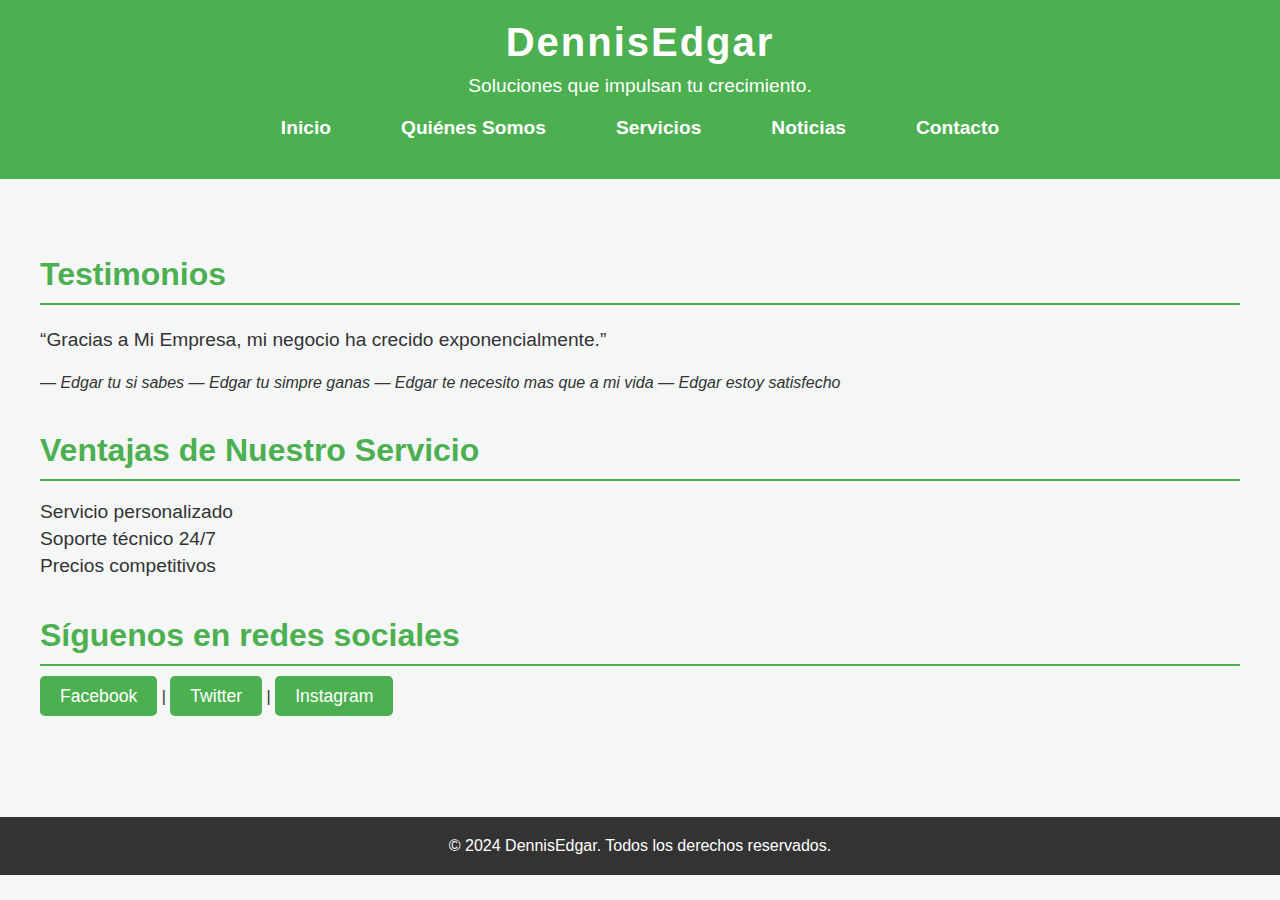
<file: templates/index.html>
<!DOCTYPE html>
<html lang="es">
<head>
    <meta charset="UTF-8">
    <meta name="viewport" content="width=device-width, initial-scale=1.0">
    <title>Inicio</title>
    <link rel="stylesheet" href="/static/css/style.css">
</head>
<body>
    <header>
        <h1>DennisEdgar</h1>
        <p>Soluciones que impulsan tu crecimiento.</p>
        <nav>
            <ul>
                <li><a href="/">Inicio</a></li>
                <li><a href="/quienes_somos">Quiénes Somos</a></li>
                <li><a href="/servicios">Servicios</a></li>
                <li><a href="/noticias">Noticias</a></li>
                <li><a href="/contacto">Contacto</a></li>
            </ul>
        </nav>
    </header>
    <main>
        <section>
            <h2>Testimonios</h2>
            <div class="testimonial">
                <p>“Gracias a Mi Empresa, mi negocio ha crecido exponencialmente.”</p>
                <cite>— Edgar tu si sabes</cite>
                <cite>— Edgar tu simpre ganas</cite>
                <cite>— Edgar te necesito mas que a mi vida</cite>
                <cite>— Edgar estoy satisfecho</cite>
            </div>
        </section>
        <section>
            <h2>Ventajas de Nuestro Servicio</h2>
            <ul>
                <li>Servicio personalizado</li>
                <li>Soporte técnico 24/7</li>
                <li>Precios competitivos</li>
            </ul>
        </section>
        <section>
            <h2>Síguenos en redes sociales</h2>
            <a href="#">Facebook</a> | <a href="#">Twitter</a> | <a href="#">Instagram</a>
        </section>
    </main>
    <footer>
        <p>&copy; 2024 DennisEdgar. Todos los derechos reservados.</p>
    </footer>
</body>
</html>
</file>
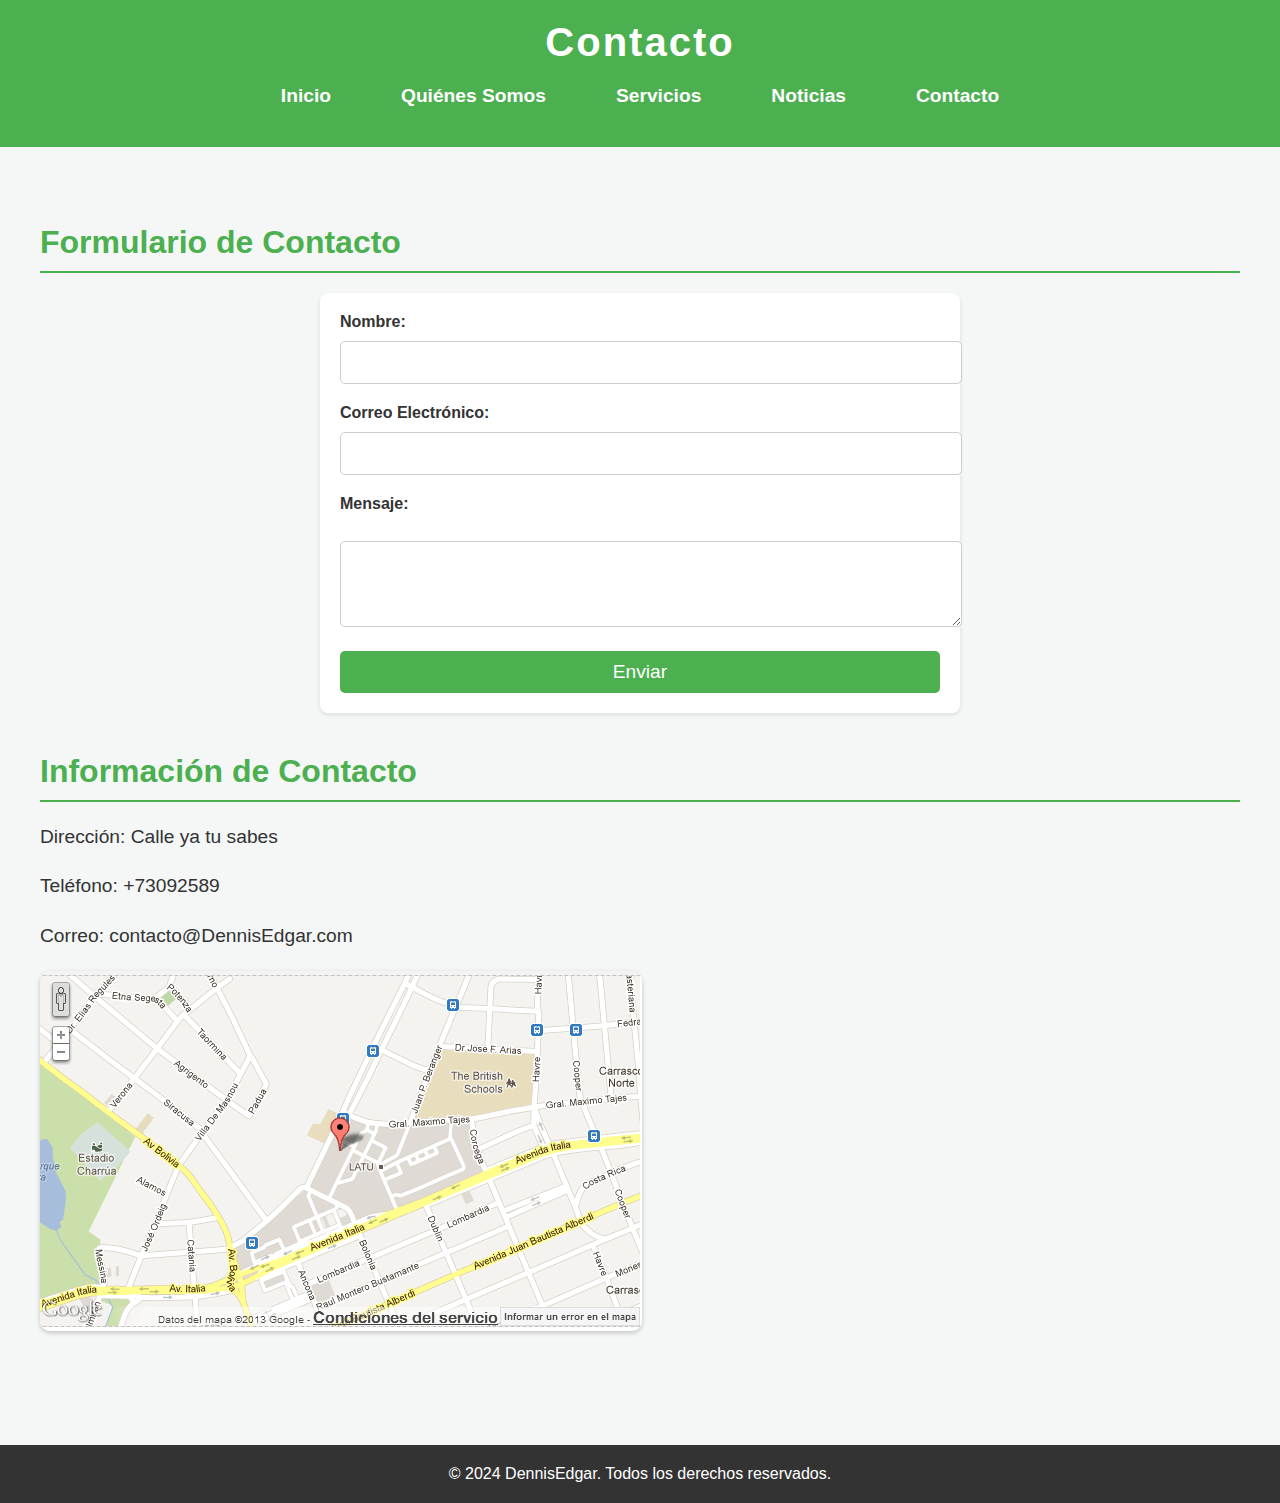
<file: templates/contacto.html>
<!DOCTYPE html>
<html lang="es">
<head>
    <meta charset="UTF-8">
    <meta name="viewport" content="width=device-width, initial-scale=1.0">
    <title>Contacto</title>
    <link rel="stylesheet" href="/static/css/style.css">
</head>
<body>
    <header>
        <h1>Contacto</h1>
        <nav>
            <ul>
                <li><a href="/">Inicio</a></li>
                <li><a href="/quienes_somos">Quiénes Somos</a></li>
                <li><a href="/servicios">Servicios</a></li>
                <li><a href="/noticias">Noticias</a></li>
                <li><a href="/contacto">Contacto</a></li>
            </ul>
        </nav>
    </header>
    <main>
        <section>
            <h2>Formulario de Contacto</h2>
            <form method="POST">
                <label for="nombre">Nombre:</label>
                <input type="text" id="nombre" name="nombre" required><br>
                <label for="correo">Correo Electrónico:</label>
                <input type="email" id="correo" name="correo" required><br>
                <label for="mensaje">Mensaje:</label><br>
                <textarea id="mensaje" name="mensaje" rows="4" required></textarea><br>
                <button type="submit">Enviar</button>
            </form>
        </section>
        <section>
            <h2>Información de Contacto</h2>
            <p>Dirección: Calle ya tu sabes</p>
            <p>Teléfono: +73092589</p>
            <p>Correo: contacto@DennisEdgar.com</p>
            <img src="/static/img/mapa.jpg" alt="Mapa de la ubicación">
        </section>
    </main>
    <footer>
        <p>&copy; 2024 DennisEdgar. Todos los derechos reservados.</p>
    </footer>
</body>
</html>
</file>
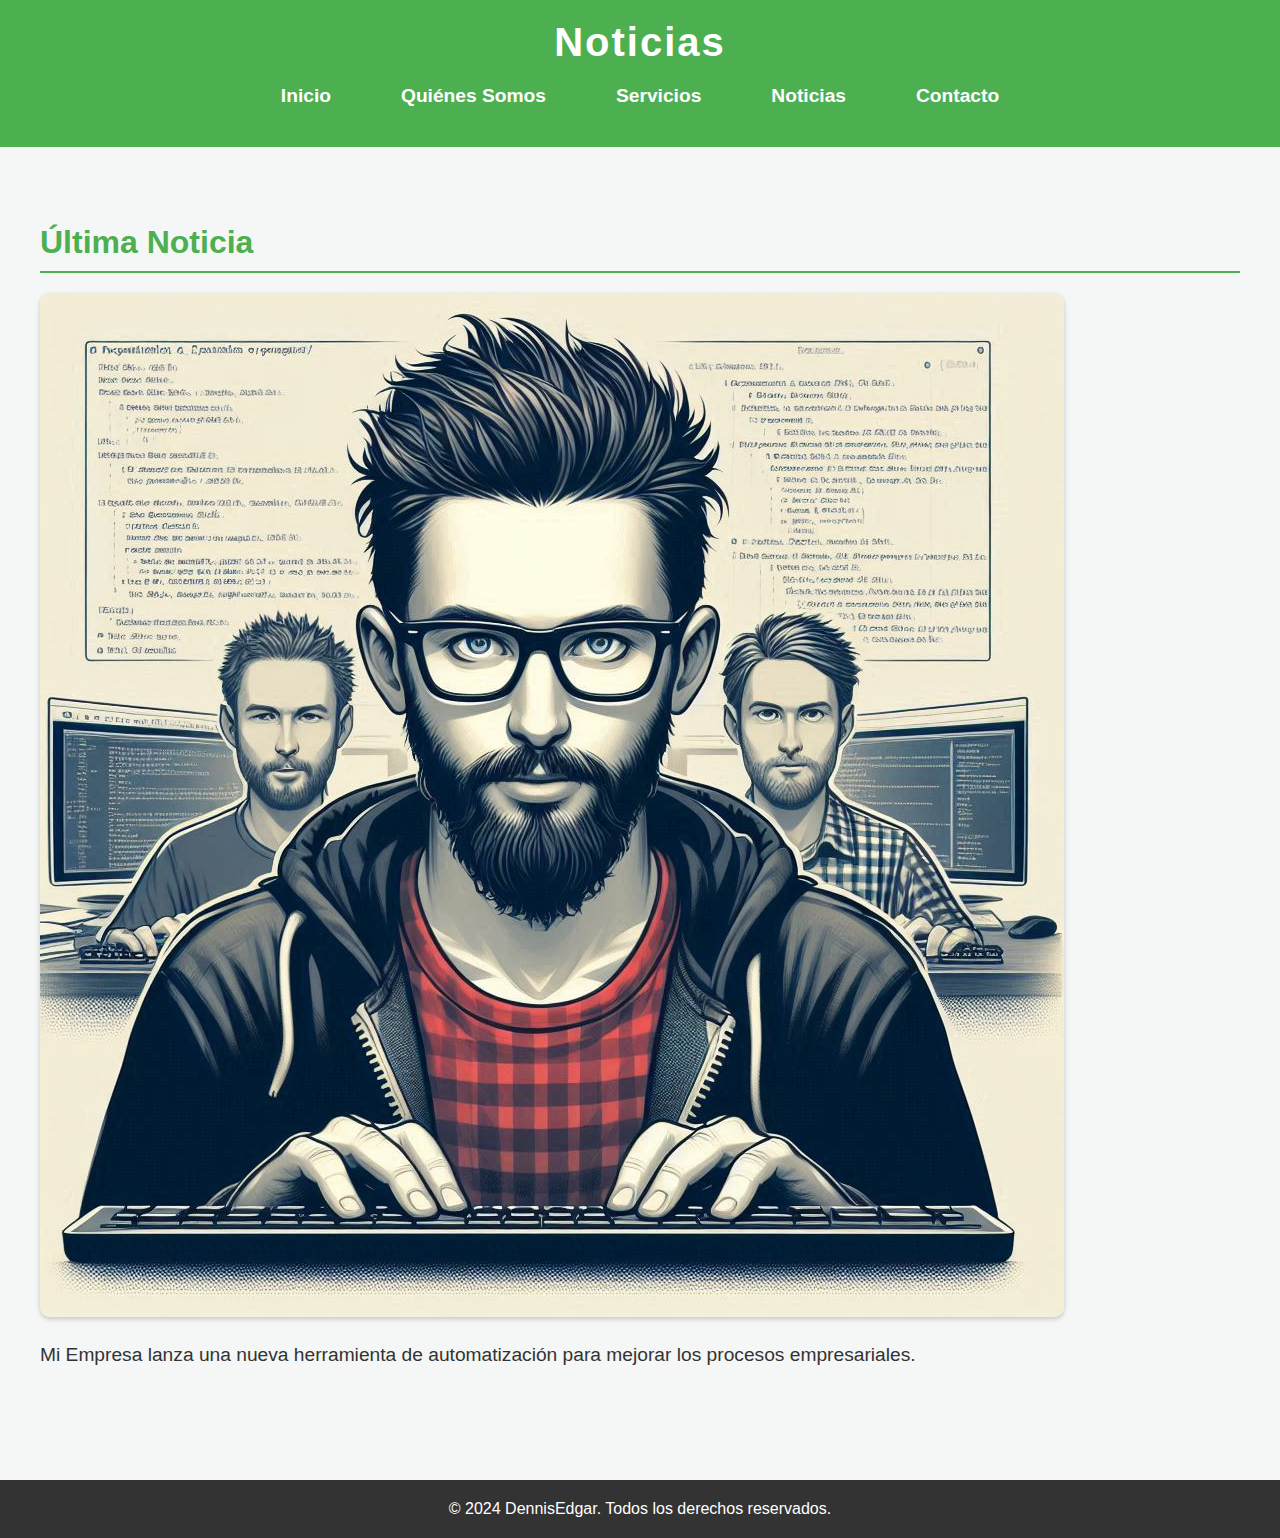
<file: templates/noticias.html>
<!DOCTYPE html>
<html lang="es">
<head>
    <meta charset="UTF-8">
    <meta name="viewport" content="width=device-width, initial-scale=1.0">
    <title>Noticias</title>
    <link rel="stylesheet" href="/static/css/style.css">
</head>
<body>
    <header>
        <h1>Noticias</h1>
        <nav>
            <ul>
                <li><a href="/">Inicio</a></li>
                <li><a href="/quienes_somos">Quiénes Somos</a></li>
                <li><a href="/servicios">Servicios</a></li>
                <li><a href="/noticias">Noticias</a></li>
                <li><a href="/contacto">Contacto</a></li>
            </ul>
        </nav>
    </header>
    <main>
        <section>
            <h2>Última Noticia</h2>
            <img src="/static/img/noticia.jpg" alt="Noticia destacada">
            <p>Mi Empresa lanza una nueva herramienta de automatización para mejorar los procesos empresariales.</p>
        </section>
    </main>
    <footer>
        <p>&copy; 2024 DennisEdgar. Todos los derechos reservados.</p>
    </footer>
</body>
</html>
</file>
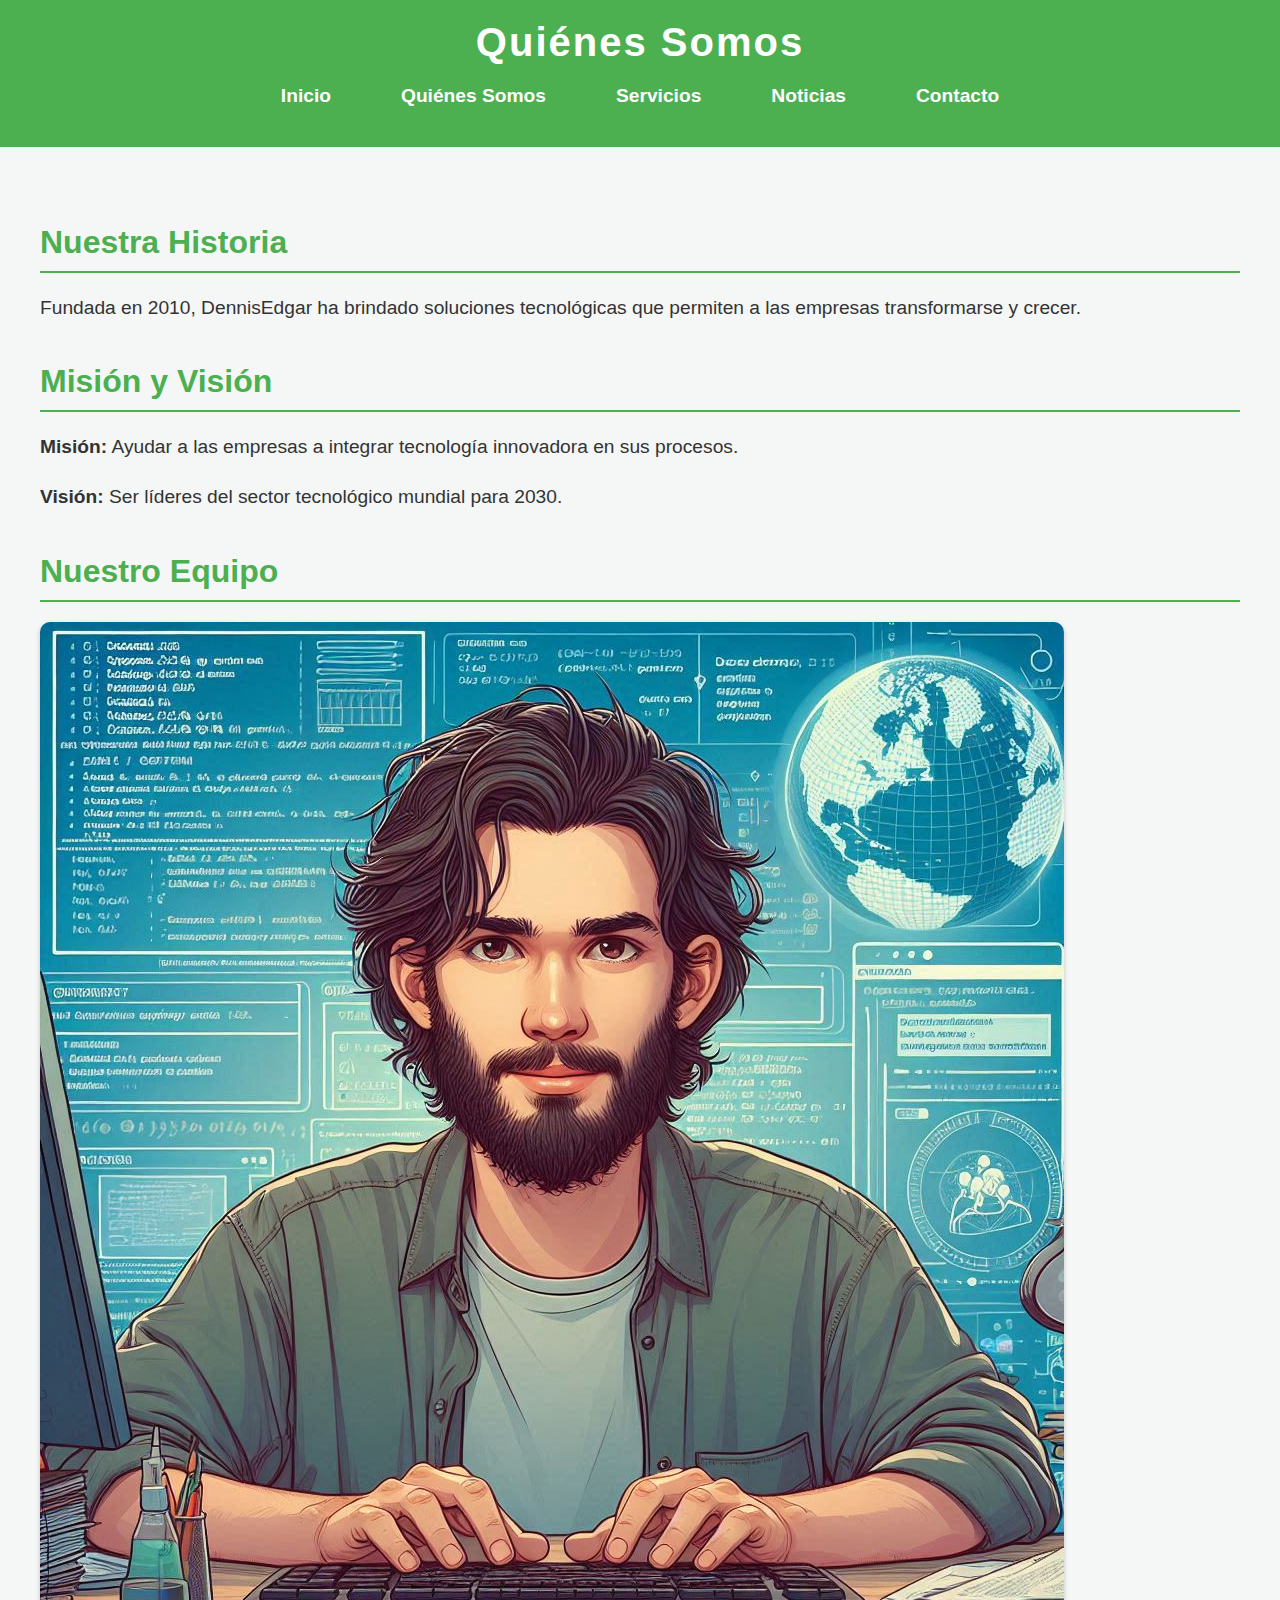
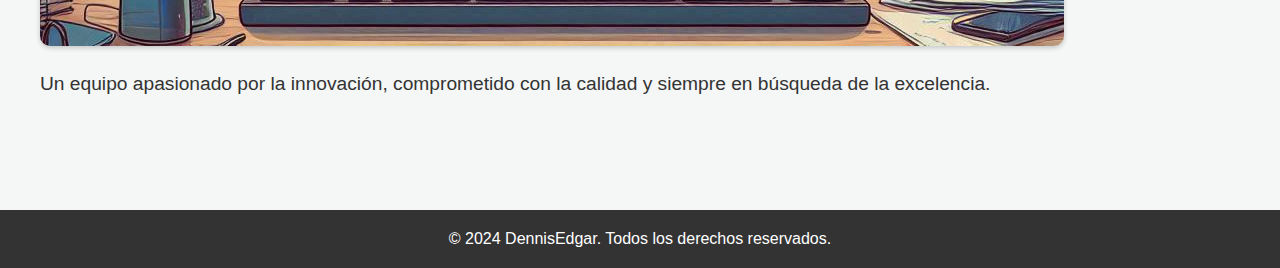
<file: templates/quienes_somos.html>
<!DOCTYPE html>
<html lang="es">
<head>
    <meta charset="UTF-8">
    <meta name="viewport" content="width=device-width, initial-scale=1.0">
    <title>Quiénes Somos</title>
    <link rel="stylesheet" href="/static/css/style.css">
</head>
<body>
    <header>
        <h1>Quiénes Somos</h1>
        <nav>
            <ul>
                <li><a href="/">Inicio</a></li>
                <li><a href="/quienes_somos">Quiénes Somos</a></li>
                <li><a href="/servicios">Servicios</a></li>
                <li><a href="/noticias">Noticias</a></li>
                <li><a href="/contacto">Contacto</a></li>
            </ul>
        </nav>
    </header>
    <main>
        <section>
            <h2>Nuestra Historia</h2>
            <p>Fundada en 2010, DennisEdgar ha brindado soluciones tecnológicas que permiten a las empresas transformarse y crecer.</p>
        </section>
        <section>
            <h2>Misión y Visión</h2>
            <p><strong>Misión:</strong> Ayudar a las empresas a integrar tecnología innovadora en sus procesos.</p>
            <p><strong>Visión:</strong> Ser líderes del sector tecnológico mundial para 2030.</p>
        </section>
        <section>
            <h2>Nuestro Equipo</h2>
            <img src="/static/img/equipo.jpg" alt="Nuestro equipo de trabajo">
            <p>Un equipo apasionado por la innovación, comprometido con la calidad y siempre en búsqueda de la excelencia.</p>
        </section>
    </main>
    <footer>
        <p>&copy; 2024 DennisEdgar. Todos los derechos reservados.</p>
    </footer>
</body>
</html>
</file>
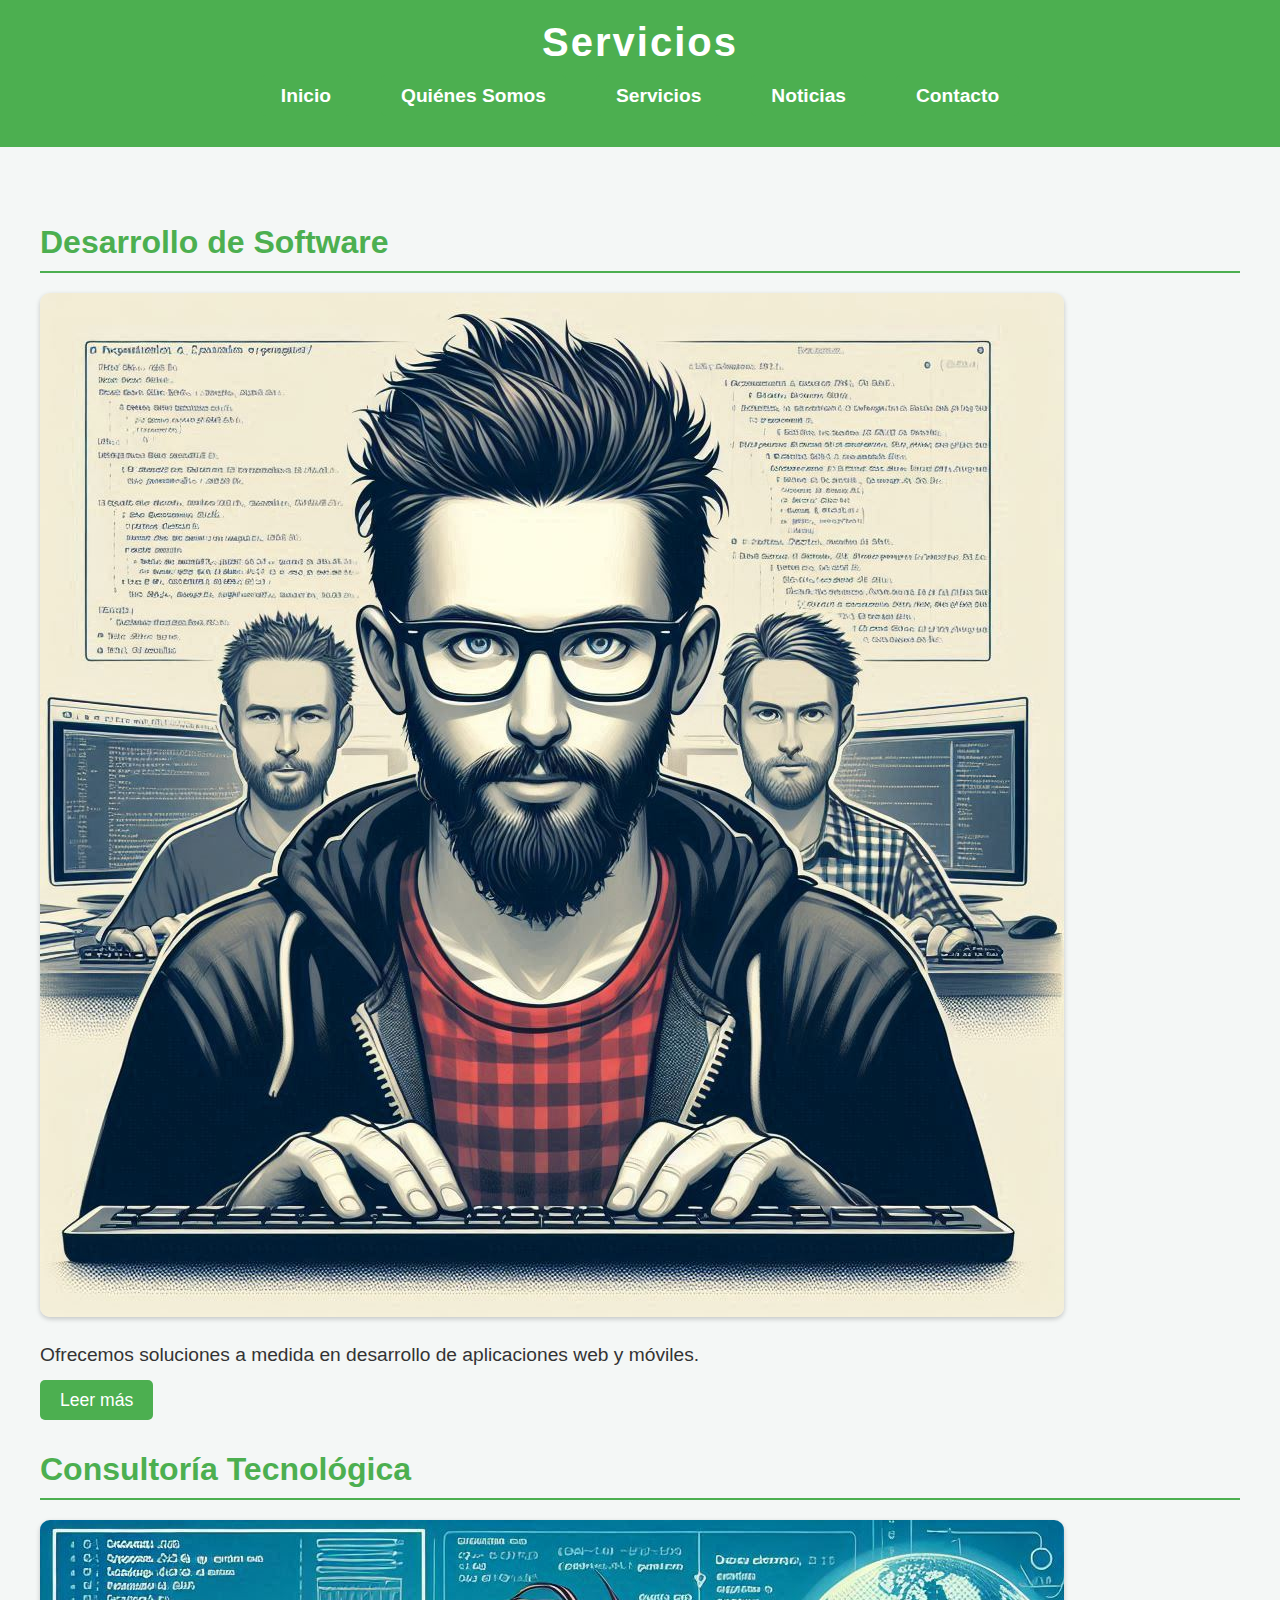
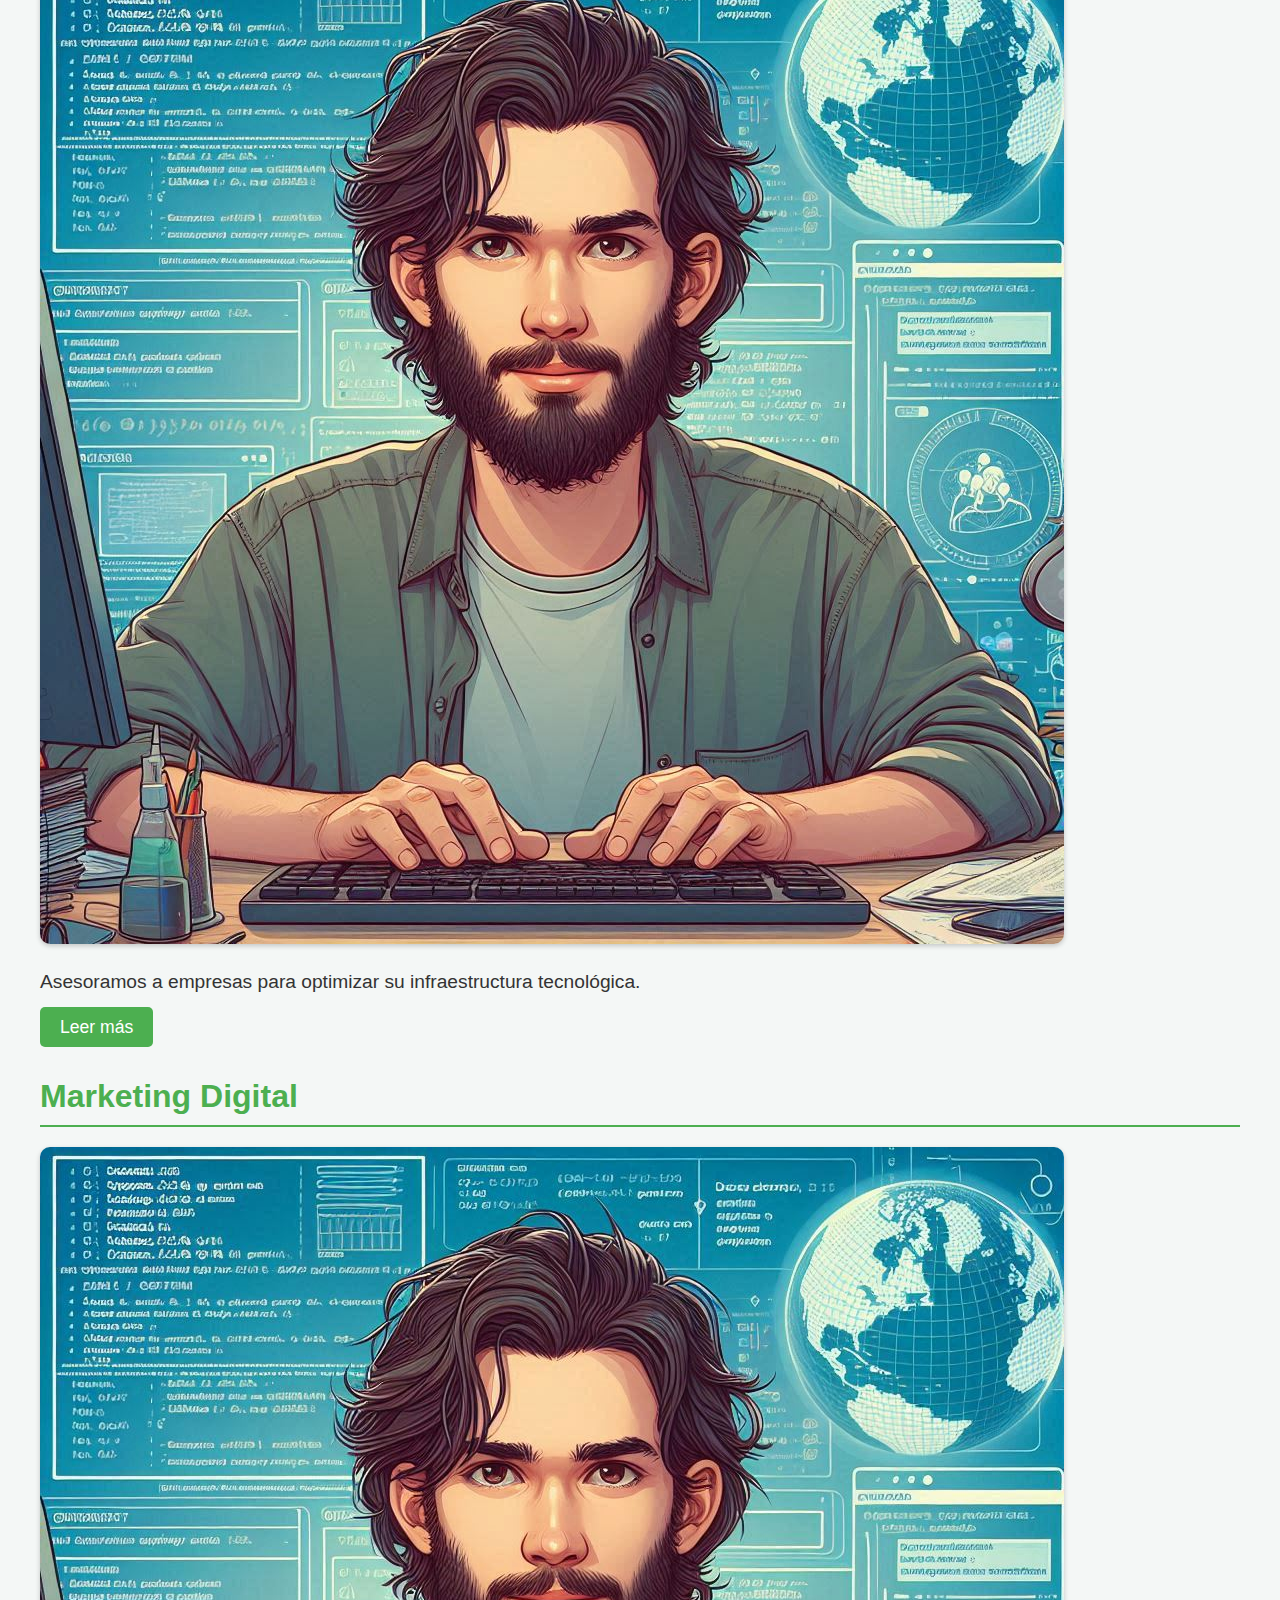
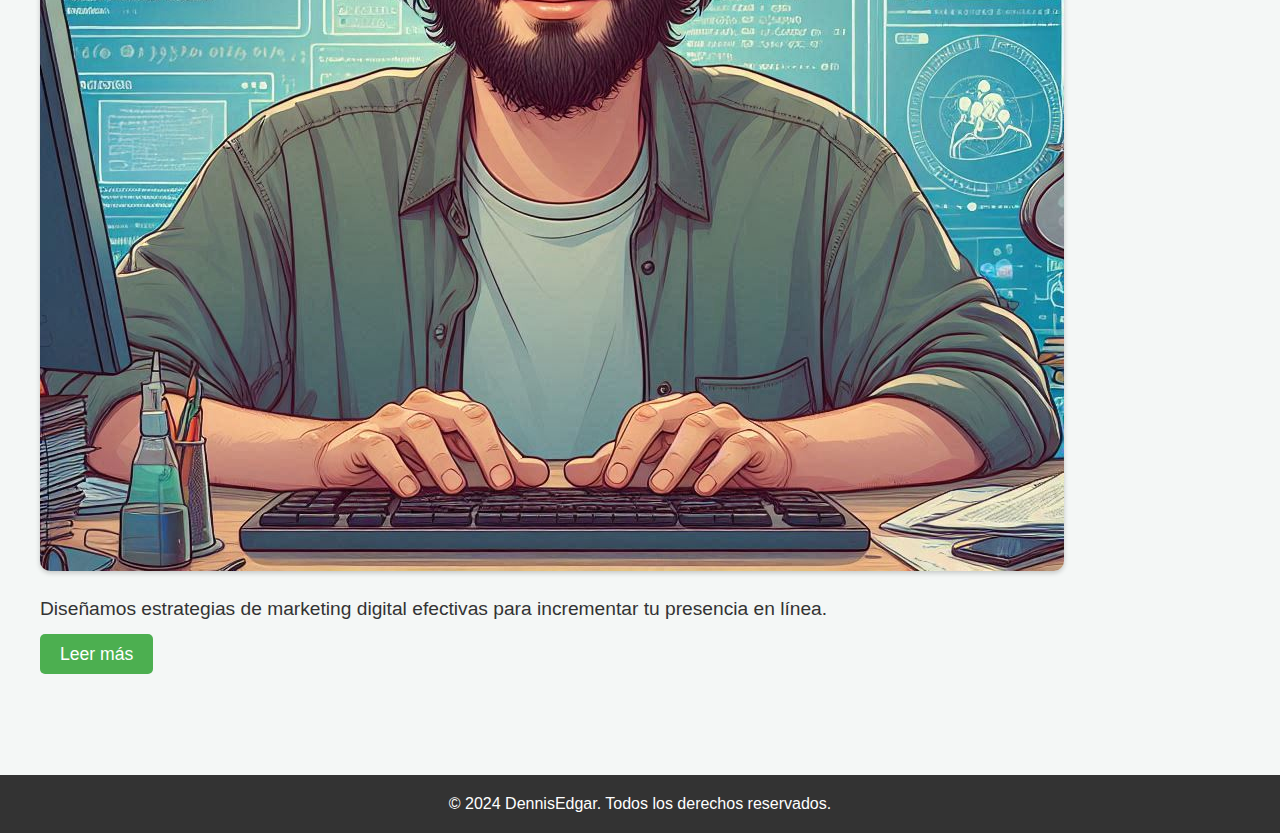
<file: templates/servicios.html>
<!DOCTYPE html>
<html lang="es">
<head>
    <meta charset="UTF-8">
    <meta name="viewport" content="width=device-width, initial-scale=1.0">
    <title>Servicios</title>
    <link rel="stylesheet" href="/static/css/style.css">
</head>
<body>
    <header>
        <h1>Servicios</h1>
        <nav>
            <ul>
                <li><a href="/">Inicio</a></li>
                <li><a href="/quienes_somos">Quiénes Somos</a></li>
                <li><a href="/servicios">Servicios</a></li>
                <li><a href="/noticias">Noticias</a></li>
                <li><a href="/contacto">Contacto</a></li>
            </ul>
        </nav>
    </header>
    <main>
        <section>
            <h2>Desarrollo de Software</h2>
            <img src="/static/img/software.jpg" alt="Desarrollo de software">
            <p>Ofrecemos soluciones a medida en desarrollo de aplicaciones web y móviles.</p>
            <a href="#">Leer más</a>
        </section>
        <section>
            <h2>Consultoría Tecnológica</h2>
            <img src="/static/img/consultoria.jpg" alt="Consultoría tecnológica">
            <p>Asesoramos a empresas para optimizar su infraestructura tecnológica.</p>
            <a href="#">Leer más</a>
        </section>
        <section>
            <h2>Marketing Digital</h2>
            <img src="/static/img/marketing.jpg" alt="Marketing digital">
            <p>Diseñamos estrategias de marketing digital efectivas para incrementar tu presencia en línea.</p>
            <a href="#">Leer más</a>
        </section>
    </main>
    <footer>
        <p>&copy; 2024 DennisEdgar. Todos los derechos reservados.</p>
    </footer>
</body>
</html>
</file>
<file: static/css/style.css>
/* Estilos generales */
body {
    font-family: 'Arial', sans-serif;
    margin: 0;
    padding: 0;
    background-color: #f4f7f6;
    color: #333;
}

/* Estilos para el encabezado */
header {
    background-color: #4CAF50; /* Verde elegante */
    color: white;
    text-align: center;
    padding: 20px 0;
}

header h1 {
    margin: 0;
    font-size: 2.5em;
    letter-spacing: 2px;
}

header p {
    font-size: 1.2em;
    margin: 10px 0 0 0;
}

/* Navegación */
nav ul {
    list-style-type: none;
    padding: 0;
    margin: 20px 0;
    display: flex;
    justify-content: center;
}

nav ul li {
    margin: 0 15px;
}

nav ul li a {
    text-decoration: none;
    color: white;
    font-weight: bold;
    font-size: 1.2em;
    transition: color 0.3s ease;
}

nav ul li a:hover {
    color: #f0f0f0;
}

/* Estilos para el contenido principal */
main {
    max-width: 1200px;
    margin: 30px auto;
    padding: 20px;
}

main section {
    margin-bottom: 40px;
}

main section h2 {
    font-size: 2em;
    color: #4CAF50;
    border-bottom: 2px solid #4CAF50;
    padding-bottom: 10px;
    margin-bottom: 20px;
}

main section p {
    font-size: 1.2em;
    line-height: 1.6;
}

main section ul {
    list-style-type: none;
    padding: 0;
}

main section ul li {
    font-size: 1.2em;
    margin: 5px 0;
}

/* Botones y enlaces */
button, a {
    background-color: #4CAF50;
    color: white;
    padding: 10px 20px;
    text-decoration: none;
    border-radius: 5px;
    border: none;
    cursor: pointer;
    transition: background-color 0.3s ease;
}

button:hover, a:hover {
    background-color: #45a049;
}

a {
    font-size: 1.1em;
}

/* Estilo para formularios */
form {
    max-width: 600px;
    margin: 20px auto;
    padding: 20px;
    background-color: #ffffff;
    box-shadow: 0 2px 5px rgba(0, 0, 0, 0.1);
    border-radius: 8px;
}

form label {
    display: block;
    margin-bottom: 10px;
    font-weight: bold;
}

form input, form textarea {
    width: 100%;
    padding: 10px;
    margin-bottom: 20px;
    border: 1px solid #ccc;
    border-radius: 5px;
    font-size: 1.1em;
}

form button {
    width: 100%;
    padding: 10px;
    font-size: 1.2em;
}

/* Estilos para el pie de página */
footer {
    background-color: #333;
    color: white;
    text-align: center;
    padding: 20px 0;
    margin-top: 50px;
}

footer p {
    margin: 0;
}

/* Estilos para las imágenes */
main img {
    max-width: 100%;
    border-radius: 10px;
    box-shadow: 0 2px 5px rgba(0, 0, 0, 0.2);
}

/* Media Queries - Responsivo */
@media (max-width: 768px) {
    nav ul {
        flex-direction: column;
        padding: 0;
    }

    nav ul li {
        margin: 10px 0;
    }

    main {
        padding: 10px;
    }

    form {
        padding: 10px;
    }
}
</file>
